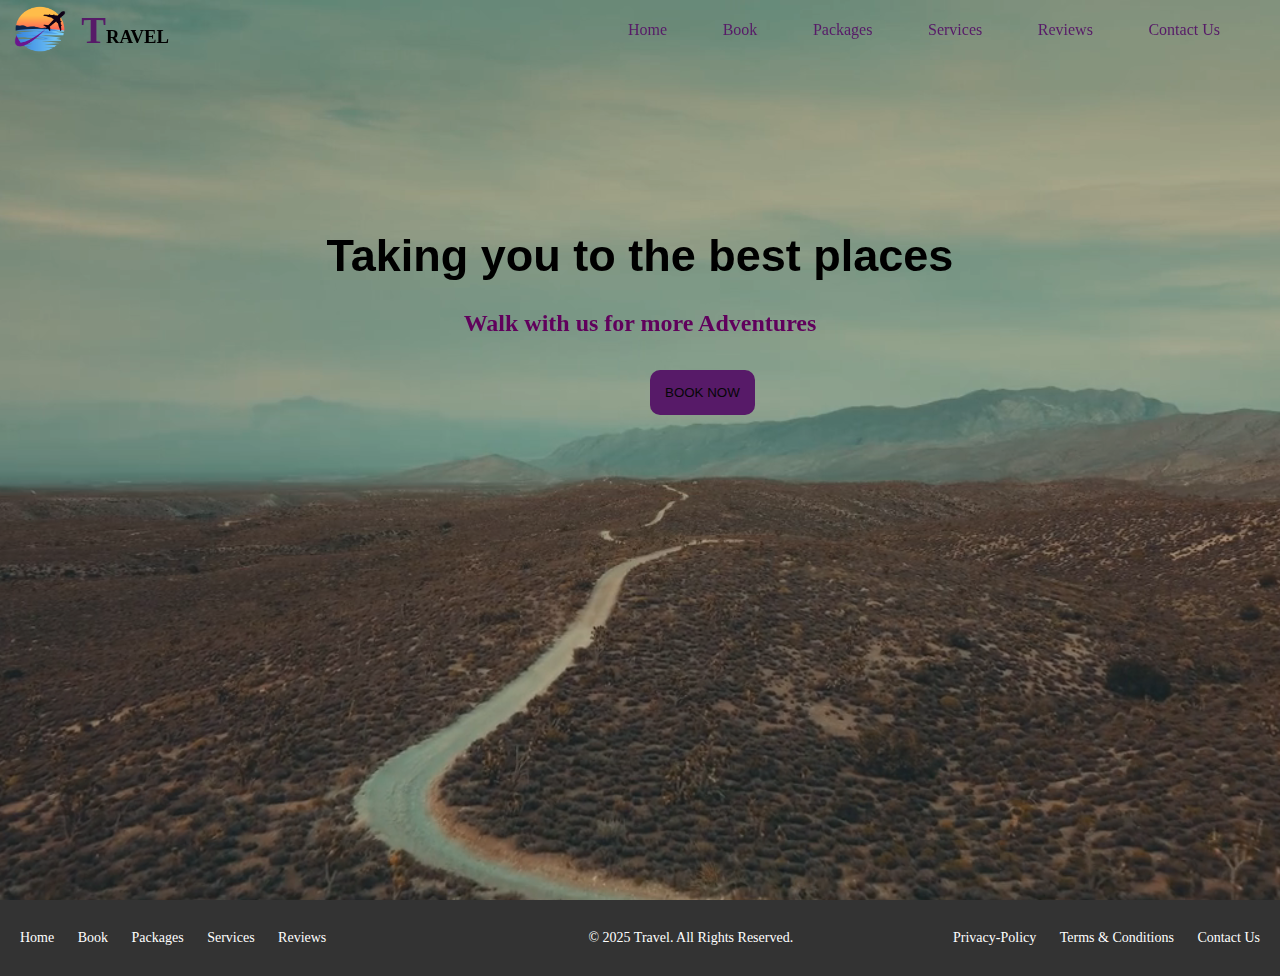
<file: index.html>
<html lang="en">
<head>
    <meta charset="UTF-8">
    <meta name="viewport" content="width=device-width, initial-scale=1.0">
    <title>Explore More</title>
    <link rel="stylesheet" href="https://cdnjs.cloudflare.com/ajax/libs/font-awesome/6.6.0/css/all.min.css" integrity="sha512-Kc323vGBEqzTmouAECnVceyQqyqdsSiqLQISBL29aUW4U/M7pSPA/gEUZQqv1cwx4OnYxTxve5UMg5GT6L4JJg==" crossorigin="anonymous" referrerpolicy="no-referrer" />
   <link rel="stylesheet" href="../css/travel.css">
   <link rel="stylesheet" href="../css/footer.css">
</head>




<body>
  <nav class="navigation">
    <div class="logo">
     <img src="../assets/flight.png" alt="">
     <h3>TRAVEL</h3>
    </div>

    <div class="list">

     <ul>
       <a href="./index.html"> <li> <i class="fa-solid fa-house"> </i> Home</li></a>
       <a href="/html/book.html"> <li> <i class="fa-solid fa-ticket"></i>Book</li></a>
       <a href="/html/pack.html"> <li> <i class="fa-solid fa-book-open-reader"></i> Packages</li></a>
       <a href="/html/services.html"> <li> <i class="fa-solid fa-handshake-angle"></i> Services</li></a>
       <a href="/html/rew.html"> <li> <i class="fa-solid fa-comments"></i> Reviews</li></a>
       <a href="/html/contact.html"> <li> <i class="fa-solid fa-phone"></i> Contact Us</li></a>
      
      </ul>

    </div>

    <div class="user">
    <a href="/html/signin.html"> <i class="fa-regular fa-user"></i></a>
    </div>
  </nav>

  <div class="vdo">
    <video loop autoplay muted src="../assets/moun.mp4">   </video>
    <h1>Taking you to the best places</h1>
    <h2>Walk with us for more Adventures</h2>
  </div>

  <div class="bknw">
    <a href="../html/book.html">
      <input type="button" value="BOOK NOW">
     </a>
  </div>


  <div class="footer">
    <div class="footer-content">
      <ul>
        <li><a href="./index.html">Home</a></li>
        <li><a href="/html/book.html">Book</a></li>
        <li><a href="/html/pack.html">Packages</a></li>
        <li><a href="/html/services.html">Services</a></li>
        <li><a href="/html/rew.html">Reviews</a></li>
     
      </ul>
      <div class="footer-left">
        <p>&copy; 2025 Travel. All Rights Reserved.</p>
      </div>
      <div class="footer-right">
        <ul>
          <li><a href="privacy-policy.html">Privacy-Policy</a></li>
          <li><a href="terms-condition.html">Terms & Conditions</a></li>
          <li><a href="contact.html">Contact Us</a></li>
        </ul>
      </div>
  
    </div>
  </div>
 

</body>
</html>
</file>
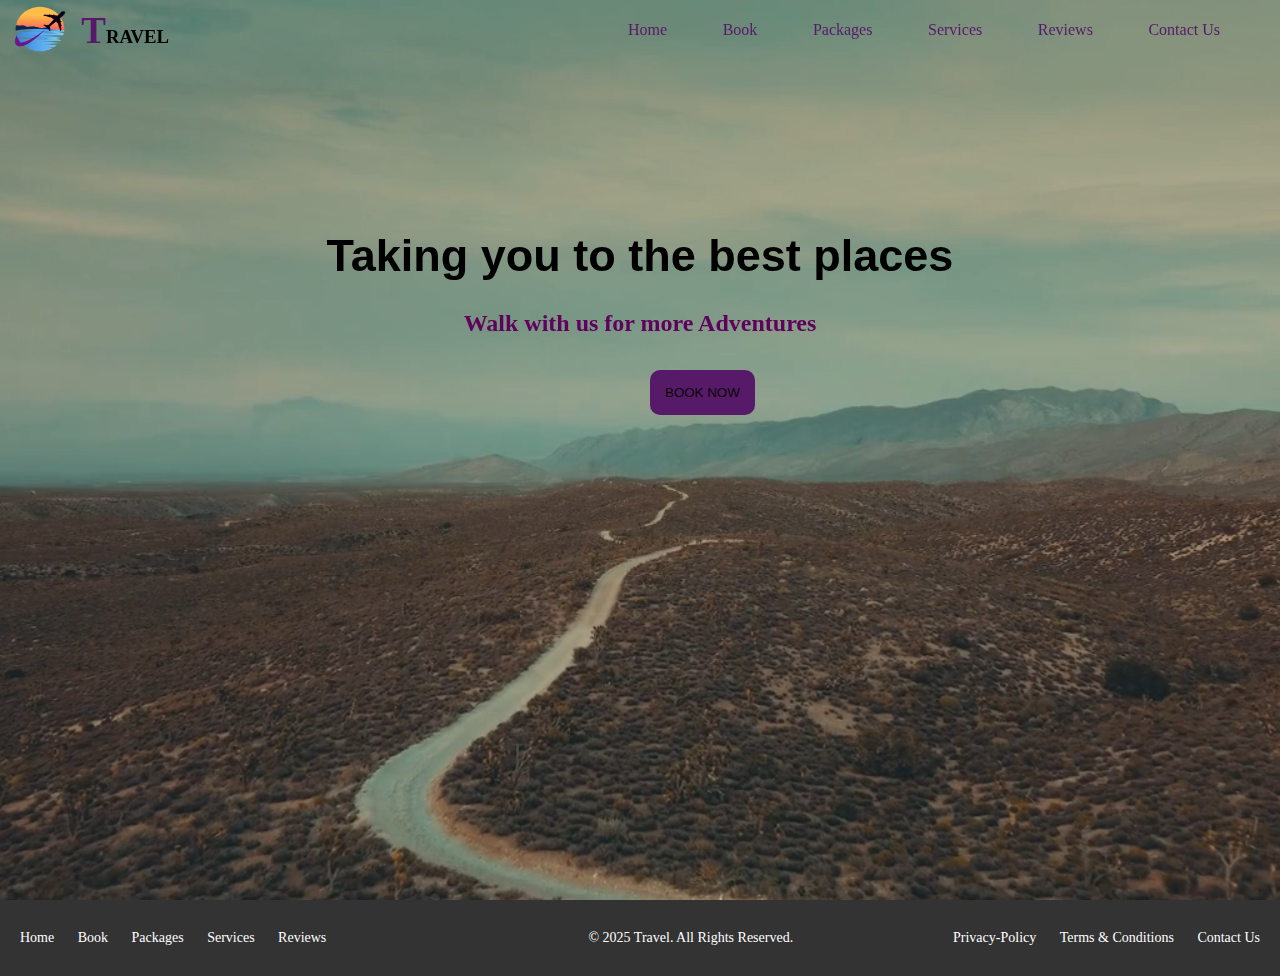
<file: Travel.html>
<html lang="en">
<head>
    <meta charset="UTF-8">
    <meta name="viewport" content="width=device-width, initial-scale=1.0">
    <title>Explore More</title>
    <link rel="stylesheet" href="https://cdnjs.cloudflare.com/ajax/libs/font-awesome/6.6.0/css/all.min.css" integrity="sha512-Kc323vGBEqzTmouAECnVceyQqyqdsSiqLQISBL29aUW4U/M7pSPA/gEUZQqv1cwx4OnYxTxve5UMg5GT6L4JJg==" crossorigin="anonymous" referrerpolicy="no-referrer" />
   <link rel="stylesheet" href="../css/travel.css">
   <link rel="stylesheet" href="../css/footer.css">
</head>




<body>
  <nav class="navigation">
    <div class="logo">
     <img src="../assets/flight.png" alt="">
     <h3>TRAVEL</h3>
    </div>

    <div class="list">

     <ul>
       <a href="./Travel.html"> <li> <i class="fa-solid fa-house"> </i> Home</li></a>
       <a href="/html/book.html"> <li> <i class="fa-solid fa-ticket"></i>Book</li></a>
       <a href="/html/pack.html"> <li> <i class="fa-solid fa-book-open-reader"></i> Packages</li></a>
       <a href="/html/services.html"> <li> <i class="fa-solid fa-handshake-angle"></i> Services</li></a>
       <a href="/html/rew.html"> <li> <i class="fa-solid fa-comments"></i> Reviews</li></a>
       <a href="/html/contact.html"> <li> <i class="fa-solid fa-phone"></i> Contact Us</li></a>
      
      </ul>

    </div>

    <div class="user">
    <a href="signin.html"> <i class="fa-regular fa-user"></i></a>
    </div>
  </nav>

  <div class="vdo">
    <video loop autoplay muted src="../assets/moun.mp4">   </video>
    <h1>Taking you to the best places</h1>
    <h2>Walk with us for more Adventures</h2>
  </div>

  <div class="bknw">
    <a href="../html/book.html">
      <input type="button" value="BOOK NOW">
     </a>
  </div>


  <div class="footer">
    <div class="footer-content">
      <ul>
        <li><a href="./Travel.html">Home</a></li>
        <li><a href="/html/book.html">Book</a></li>
        <li><a href="/html/pack.html">Packages</a></li>
        <li><a href="/html/services.html">Services</a></li>
        <li><a href="/html/rew.html">Reviews</a></li>
     
      </ul>
      <div class="footer-left">
        <p>&copy; 2025 Travel. All Rights Reserved.</p>
      </div>
      <div class="footer-right">
        <ul>
          <li><a href="privacy-policy.html">Privacy-Policy</a></li>
          <li><a href="terms-condition.html">Terms & Conditions</a></li>
          <li><a href="contact.html">Contact Us</a></li>
        </ul>
      </div>
  
    </div>
  </div>
 

</body>
</html>
</file>
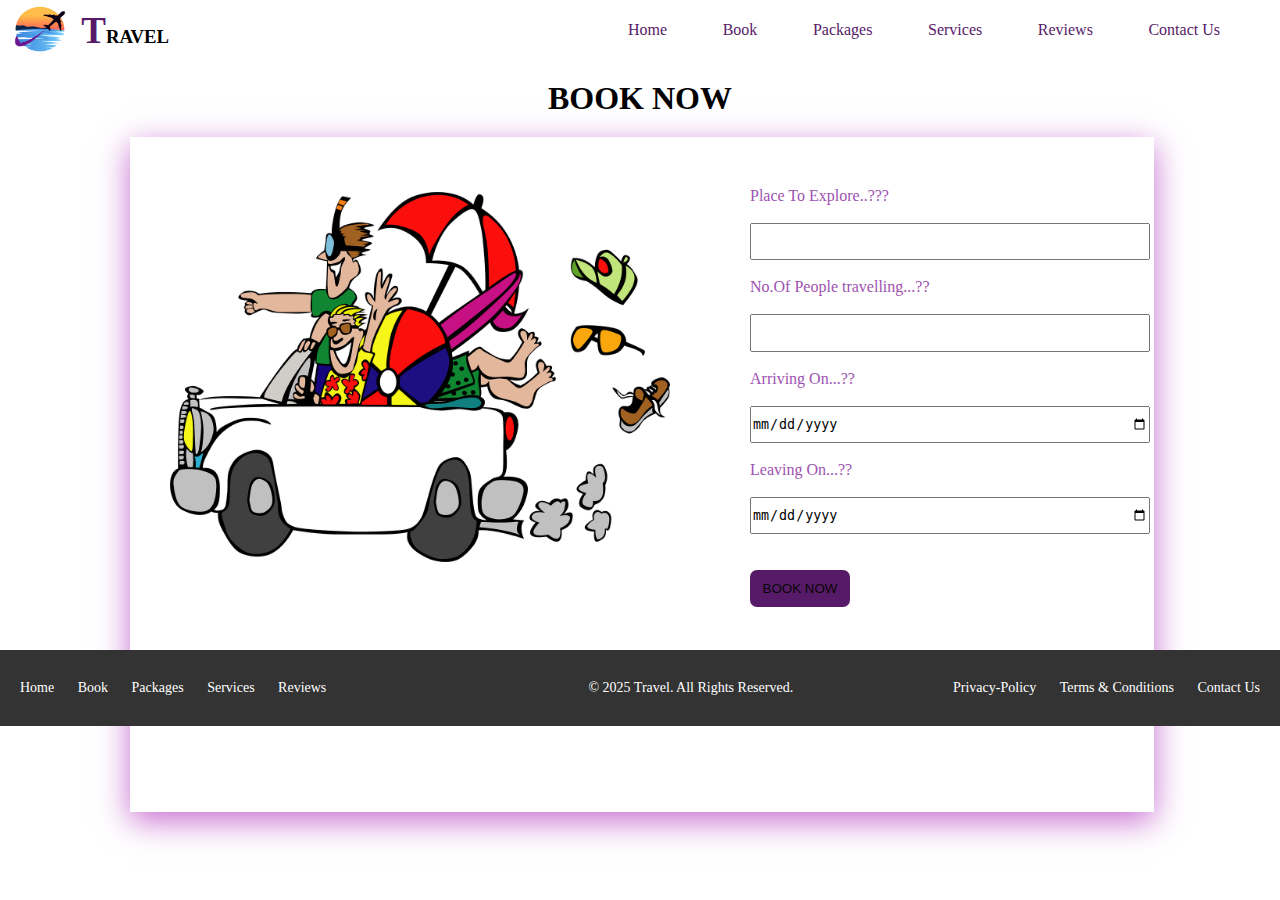
<file: html/book.html>
<html lang="en">
<head>
    <meta charset="UTF-8">
    <meta name="viewport" content="width=device-width, initial-scale=1.0">
    <title>Book</title>
    <link rel="stylesheet" href="https://cdnjs.cloudflare.com/ajax/libs/font-awesome/6.6.0/css/all.min.css" integrity="sha512-Kc323vGBEqzTmouAECnVceyQqyqdsSiqLQISBL29aUW4U/M7pSPA/gEUZQqv1cwx4OnYxTxve5UMg5GT6L4JJg==" crossorigin="anonymous" referrerpolicy="no-referrer" />
    <link rel="stylesheet" href="../css/travel.css">
   <style>
    .footer{
    background-color: #333;
    color: white;
    padding: 30px 0px;
    text-align: center;
    font-size: 14px;
    position: absolute;
    top: 650px;
    width: 100%;
}
.footer-content{
    display: flex;
    justify-content: space-between;
    align-items: center;
    flex-wrap: wrap;
    padding: 0 20px;
    
}
.footer-content ul{
    list-style: none;
    margin: 0;
    padding: 0;

}
.footer-content li{
    display: inline;
    margin-left: 20px;
}
.footer-content a{
    color: white;
    text-decoration: none;
}
.footer-content a:hover{
    color: white;
    text-decoration: underline;
}

.footer-content li:first-child{
    margin-left: 0;
}
.footer-left{
    flex: 1;
    text-align: right;
}
.footer-right{
    flex: 1;
    text-align: right;
}
.footer-right ul{
    list-style: none;
    margin: 0;
    padding: 0;
}
.footer-right li{
    display: inline;
    margin-left: 20px;
}
.footer-right li:first-child{
    margin-left: 0;
}
.footer-right a{
    color: white;
    text-decoration: none;
    font-size: 14px;
}
.footer-right a:hover{
    text-decoration: underline;
}
@media screen and(max-width: 768px){
    .footer-content{
        flex-direction: column;
        text-align: center;
    }
    .footer-left,.footer-right{
        flex: none;
        margin-bottom: 10px;
    }
    .footer-right ul{
        padding-left: 0;
    }
    .footer-right li{
        display: block;
        margin: 5px 0;
    }

}
    

   </style>
    
</head>
<body>
  <nav style="background-color: white;" class="navigation">
    <div class="logo">
     <img src="../assets/flight.png" alt="">
     <h3>TRAVEL</h3>
    </div>

    <div class="list">
     <ul>
       <a href="/index.html"> <li> <i class="fa-solid fa-house"> </i> Home</li></a>
       <a href="/html/book.html"> <li> <i class="fa-solid fa-ticket"></i>Book</li></a>
       <a href="/html/pack.html"> <li> <i class="fa-solid fa-book-open-reader"></i> Packages</li></a>
       <a href="/html/services.html"> <li> <i class="fa-solid fa-handshake-angle"></i> Services</li></a>
       <a href="/html/rew.html"> <li> <i class="fa-solid fa-comments"></i> Reviews</li></a>
       <a href="/html/contact.html"> <li> <i class="fa-solid fa-phone"></i> Contact Us</li></a>
      </ul>
    </div>

    <div class="user">
    <a href="signin.html"> <i class="fa-regular fa-user"></i></a>
    </div>
  </nav>
  <div class="book">
    <div class="title">
      <center><h1>BOOK NOW</h1></center>
    </div>
    <div class="now">
      <div class="pic">
        <img src="../assets/funny.png" alt="">
      </div>
      <div class="info">
       <label for="">Place To Explore..???</label><br>
        <input type="text"><br>
       
       <label for="">No.Of People travelling...??</label><br>
        <input type="number"><br>
       
       <label for="">Arriving On...??</label><br>
        <input type="date"><br>
       
       <label for="">Leaving On...??</label><br>
        <input type="date"><br><br>
       
       <input style="background-color:rgb(87, 26, 104);
    color: rgb(6, 6, 6); border-radius: 7px; border:none;width: 100px; "  type="button" value="BOOK NOW">
      </div>
    </div>
   
  </div>

  <div class="footer">
    <div class="footer-content">
      <ul>
        <li><a href="/index.html">Home</a></li>
        <li><a href="/html/book.html">Book</a></li>
        <li><a href="/html/pack.html">Packages</a></li>
        <li><a href="/html/services.html">Services</a></li>
        <li><a href="/html/rew.html">Reviews</a></li>
     
      </ul>
      <div class="footer-left">
        <p>&copy; 2025 Travel. All Rights Reserved.</p>
      </div>
      <div class="footer-right">
        <ul>
          <li><a href="privacy-policy.html">Privacy-Policy</a></li>
          <li><a href="terms-condition.html">Terms & Conditions</a></li>
          <li><a href="contact.html">Contact Us</a></li>
        </ul>
      </div>
  
    </div>
  </div>
 
</body>
</html>
</file>
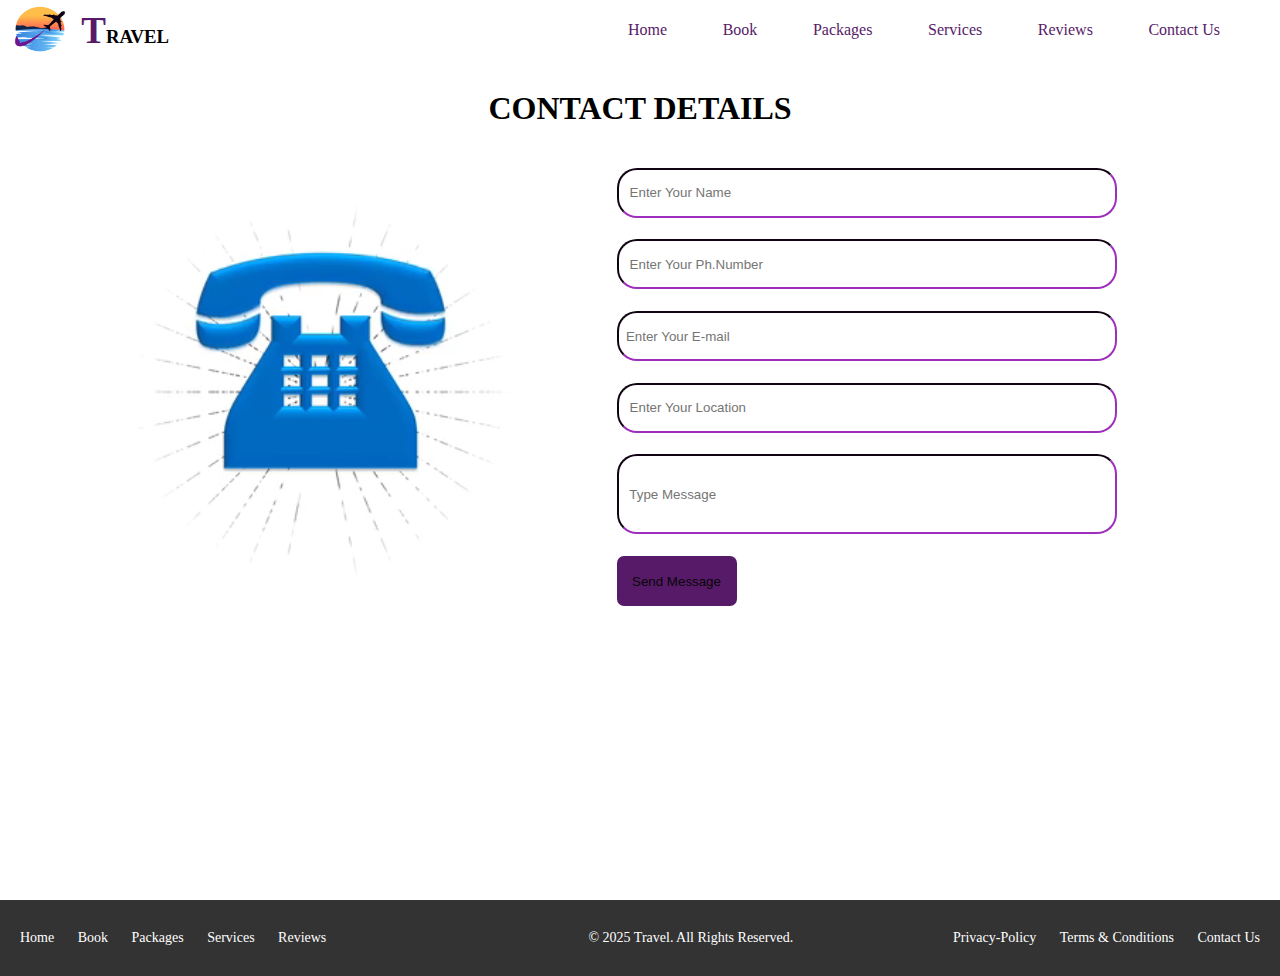
<file: html/contact.html>
<html lang="en">
<head>
    <meta charset="UTF-8">
    <meta name="viewport" content="width=device-width, initial-scale=1.0">
    <title>Contact</title>
    <link rel="stylesheet" href="../css/travel.css">
    <link rel="stylesheet" href="https://cdnjs.cloudflare.com/ajax/libs/font-awesome/6.6.0/css/all.min.css" integrity="sha512-Kc323vGBEqzTmouAECnVceyQqyqdsSiqLQISBL29aUW4U/M7pSPA/gEUZQqv1cwx4OnYxTxve5UMg5GT6L4JJg==" crossorigin="anonymous" referrerpolicy="no-referrer" />
    <link rel="stylesheet" href="../css/footer.css">

  </head>
<body>
    <nav style="background-color: white;" class="navigation">
        <div class="logo">
          <img src="../assets/flight.png" alt="">
         <h3>TRAVEL</h3>
        </div>
    
        <div class="list">
    
         <ul>
           <a href="/index.html"> <li> <i class="fa-solid fa-house"> </i> Home</li></a>
           <a href="/html/book.html"> <li> <i class="fa-solid fa-ticket"></i>Book</li></a>
           <a href="/html/pack.html"> <li> <i class="fa-solid fa-book-open-reader"></i> Packages</li></a>
           <a href="/html/services.html"> <li> <i class="fa-solid fa-handshake-angle"></i> Services</li></a>
           <a href="/html/rew.html"> <li> <i class="fa-solid fa-comments"></i> Reviews</li></a>
           <a href="/html/contact.html"> <li> <i class="fa-solid fa-phone"></i> Contact Us</li></a>
          </ul>
    
        </div>
    
        <div class="user">
        <a href="signin.html"> <i class="fa-regular fa-user"></i></a>
        </div>
    </nav>

    <div class="cont">
        <center><h1>CONTACT DETAILS</h1></center>
       <div class="us">
        <div class="globe">
          <video loop autoplay muted src="../assets/cont.mp4"></video>
        </div>
        <div class="details">
           <input type="text" name="" id="" placeholder="   Enter Your Name">
           <input type="number" name="" id="" placeholder="   Enter Your Ph.Number">
           <input type="email" name="" id="" placeholder="  Enter Your E-mail">
           <input type="text" name="" id="" placeholder="   Enter Your Location">
           <input style="height: 80px;" type="" name="" id="" placeholder="   Type Message">
           <input style="background-color:rgb(87, 26, 104);
    color: rgb(6, 6, 6); border-radius: 7px; border:none;width: 120px; "  type="button" value="Send Message">
        </div>
       </div>
    </div>


    <div class="footer">
      <div class="footer-content">
        <ul>
          <li><a href="/index.html">Home</a></li>
          <li><a href="/html/book.html">Book</a></li>
          <li><a href="/html/pack.html">Packages</a></li>
          <li><a href="/html/services.html">Services</a></li>
          <li><a href="/html/rew.html">Reviews</a></li>
       
        </ul>
        <div class="footer-left">
          <p>&copy; 2025 Travel. All Rights Reserved.</p>
        </div>
        <div class="footer-right">
          <ul>
            <li><a href="privacy-policy.html">Privacy-Policy</a></li>
            <li><a href="terms-condition.html">Terms & Conditions</a></li>
            <li><a href="contact.html">Contact Us</a></li>
          </ul>
        </div>
    
      </div>
    </div>
   
</body>
</html>
</file>
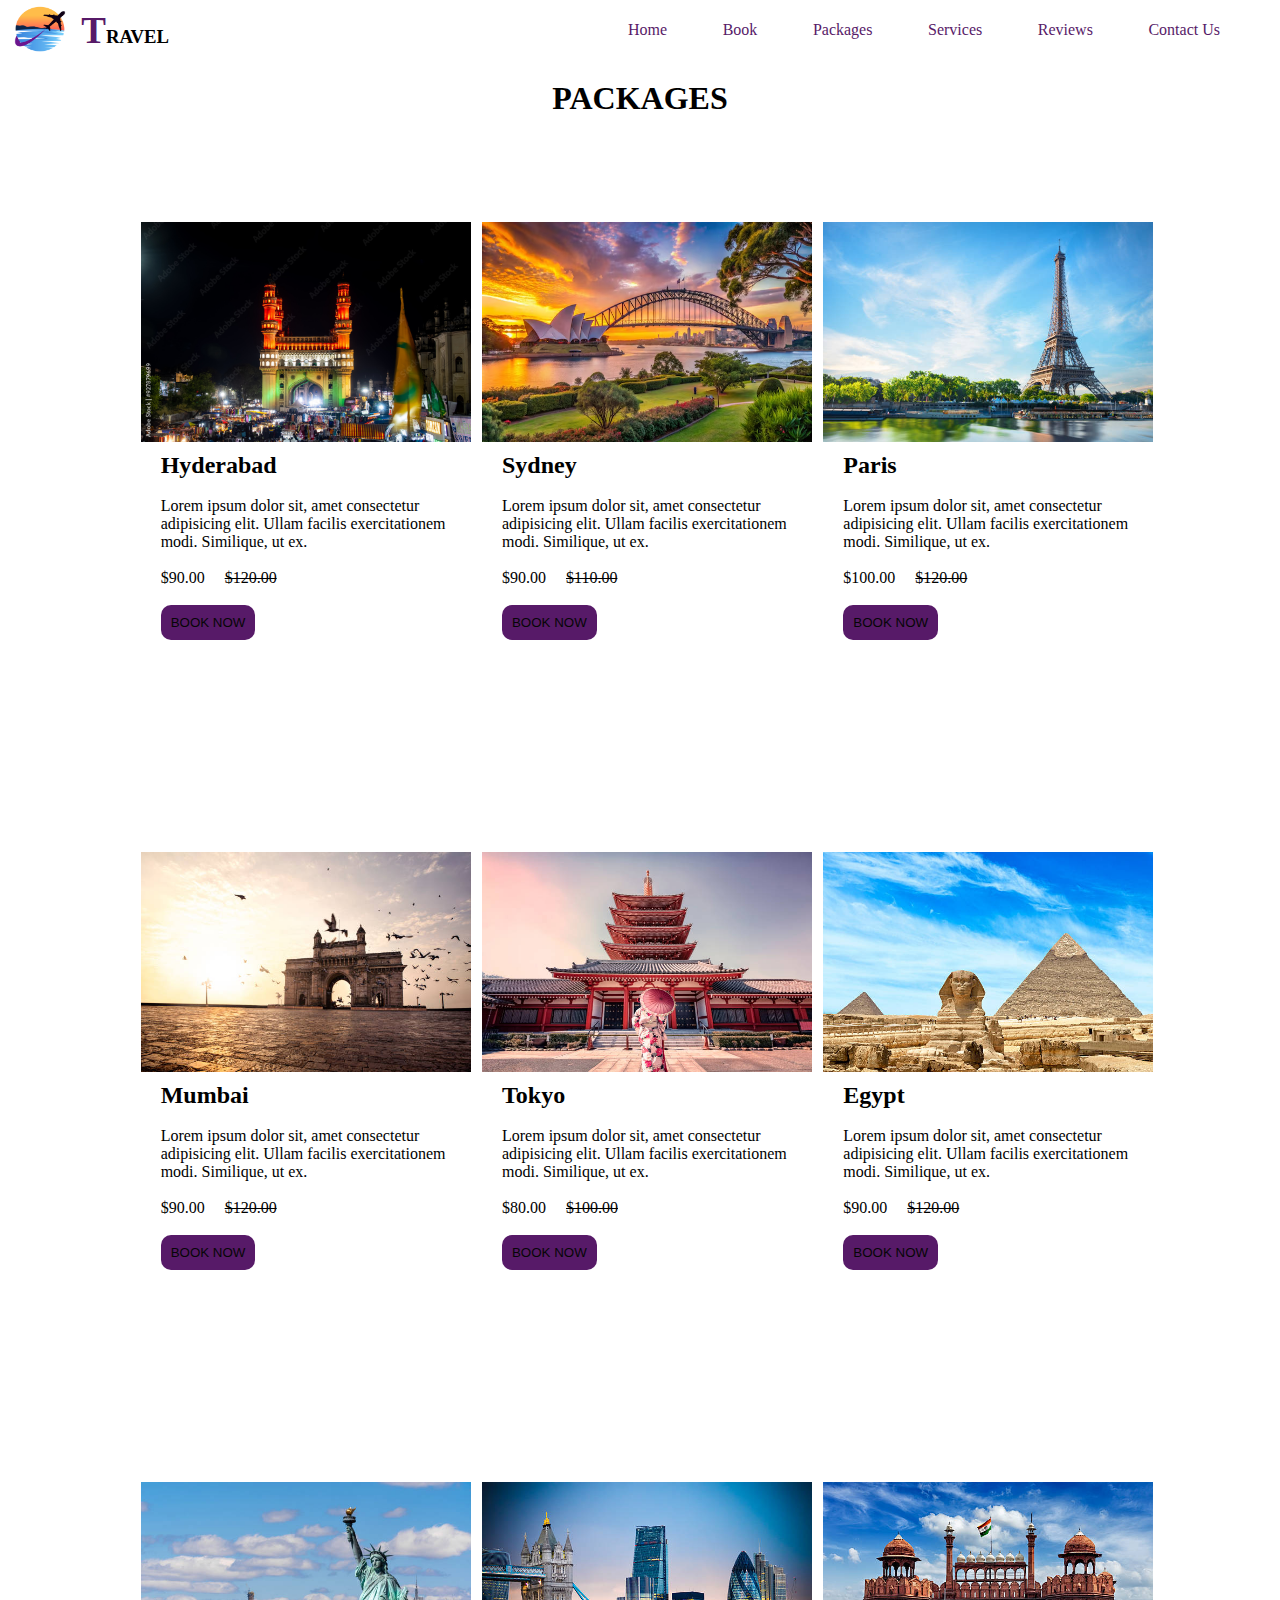
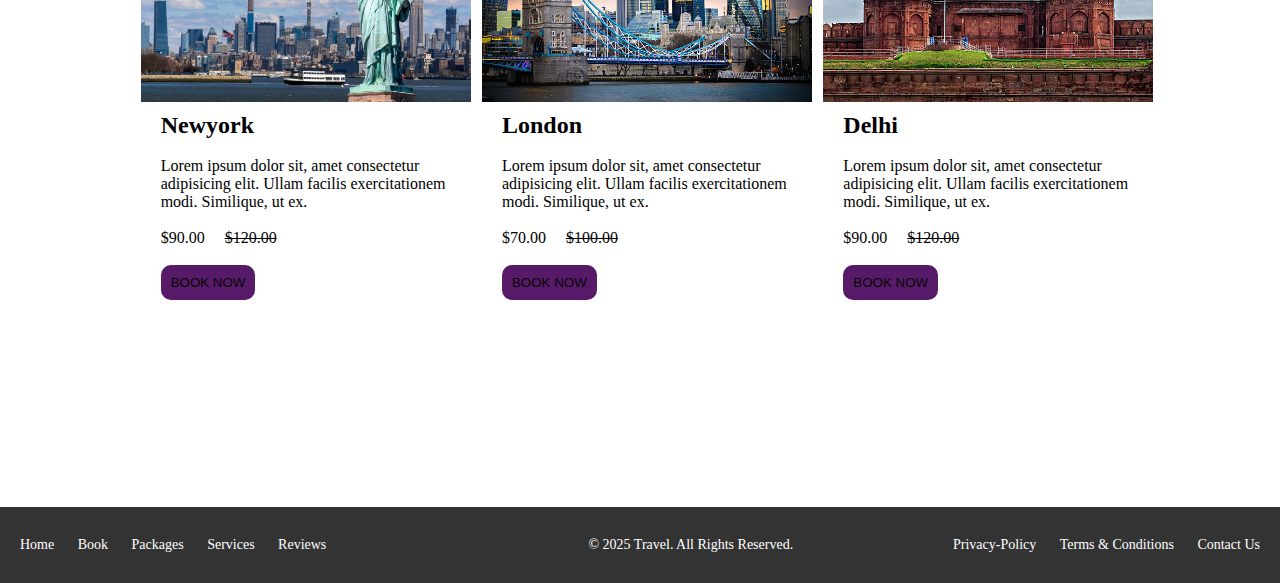
<file: html/pack.html>
<html lang="en">
<head>
    <meta charset="UTF-8">
    <meta name="viewport" content="width=device-width, initial-scale=1.0">
    <title>Packages</title>
    <link rel="stylesheet" href="https://cdnjs.cloudflare.com/ajax/libs/font-awesome/6.6.0/css/all.min.css" integrity="sha512-Kc323vGBEqzTmouAECnVceyQqyqdsSiqLQISBL29aUW4U/M7pSPA/gEUZQqv1cwx4OnYxTxve5UMg5GT6L4JJg==" crossorigin="anonymous" referrerpolicy="no-referrer" />
   <link rel="stylesheet" href="../css/travel.css">
   <link rel="stylesheet" href="../css/footer.css">
</head>
<body>
  <nav style="background-color: white;" class="navigation">
    <div class="logo">
        <img src="../assets/flight.png" alt="">
     <h3>TRAVEL</h3>
    </div>

    <div class="list">

     <ul>
       <a href="/Travel.html"> <li> <i class="fa-solid fa-house"> </i> Home</li></a>
       <a href="/html/book.html"> <li> <i class="fa-solid fa-ticket"></i>Book</li></a>
       <a href="/html/pack.html"> <li> <i class="fa-solid fa-book-open-reader"></i> Packages</li></a>
       <a href="/html/services.html"> <li> <i class="fa-solid fa-handshake-angle"></i> Services</li></a>
       <a href="/html/rew.html"> <li> <i class="fa-solid fa-comments"></i> Reviews</li></a>
       <a href="/html/contact.html"> <li> <i class="fa-solid fa-phone"></i> Contact Us</li></a>
     </ul>

    </div>

    <div class="user">
    <a href="signin.html"> <i class="fa-regular fa-user"></i></a>
    </div>
  </nav>

  <div class="packt">
   <center>
    <h1>PACKAGES</h1>
   </center>
  </div>
 
  <div class="packsec">
    <div class="pack">
        <div class="img">
         <img src="../assets/char.jpg" alt="">
        </div>
        <div class="text">
            <div class="t1">
                <i style="font-size: 28px;" class="fa-solid fa-location-dot"></i>
                 <h2>Hyderabad</h2> 
            </div><br>
            <p>Lorem ipsum dolor sit, amet consectetur adipisicing elit. Ullam facilis exercitationem modi. Similique, ut ex.</p>
            <i class="fa-solid fa-star"></i>
            <i class="fa-solid fa-star"></i>
            <i class="fa-solid fa-star"></i>
            <i class="fa-solid fa-star"></i>
            <i class="fa-solid fa-star"></i><br>
            $90.00 &nbsp; &nbsp; <strike>$120.00</strike><br><br>
            <input type="button" value="BOOK NOW">

        </div>
    </div>

    <div class="pack">
        <div class="img">
         <img src="../assets/sydney.png" alt="">
        </div>
        <div class="text">
            <div class="t1">
                <i style="font-size: 28px;" class="fa-solid fa-location-dot"></i>
                 <h2>Sydney</h2> 
            </div><br>
            <p>Lorem ipsum dolor sit, amet consectetur adipisicing elit. Ullam facilis exercitationem modi. Similique, ut ex.</p>
            <i class="fa-solid fa-star"></i>
            <i class="fa-solid fa-star"></i>
            <i class="fa-solid fa-star"></i>
            <i class="fa-solid fa-star"></i>
            <i class="fa-regular fa-star"></i><br>
            $90.00 &nbsp; &nbsp; <strike>$110.00</strike><br><br>
            <input type="button" value="BOOK NOW">

        </div>
    </div>

    <div class="pack">
        <div class="img">
         <img src="../assets/par.jpg" alt="">
        </div>
        <div class="text">
            <div class="t1">
                <i style="font-size: 28px;" class="fa-solid fa-location-dot"></i>
                 <h2>Paris</h2> 
            </div><br>
            <p>Lorem ipsum dolor sit, amet consectetur adipisicing elit. Ullam facilis exercitationem modi. Similique, ut ex.</p>
            <i class="fa-solid fa-star"></i>
            <i class="fa-solid fa-star"></i>
            <i class="fa-solid fa-star"></i>
            <i class="fa-solid fa-star"></i>
            <i class="fa-regular fa-star"></i><br>
            $100.00 &nbsp; &nbsp; <strike>$120.00</strike><br><br>
            <input type="button" value="BOOK NOW">

        </div>
    </div>

    <div class="pack">
        <div class="img">
         <img src="../assets/mumbai.jpg" alt="">
        </div>
        <div class="text">
            <div class="t1">
                <i style="font-size: 28px;" class="fa-solid fa-location-dot"></i>
                 <h2>Mumbai</h2> 
            </div><br>
            <p>Lorem ipsum dolor sit, amet consectetur adipisicing elit. Ullam facilis exercitationem modi. Similique, ut ex.</p>
            <i class="fa-solid fa-star"></i>
            <i class="fa-solid fa-star"></i>
            <i class="fa-solid fa-star"></i>
            <i class="fa-solid fa-star"></i>
            <i class="fa-regular fa-star"></i><br>
            $90.00 &nbsp; &nbsp; <strike>$120.00</strike><br><br>
            <input type="button" value="BOOK NOW">

        </div>
    </div>

    <div class="pack">
        <div class="img">
         <img src="../assets/tokyo.jpg" alt="">
        </div>
        <div class="text">
            <div class="t1">
                <i style="font-size: 28px;" class="fa-solid fa-location-dot"></i>
                 <h2>Tokyo</h2> 
            </div><br>
            <p>Lorem ipsum dolor sit, amet consectetur adipisicing elit. Ullam facilis exercitationem modi. Similique, ut ex.</p>
            <i class="fa-solid fa-star"></i>
            <i class="fa-solid fa-star"></i>
            <i class="fa-solid fa-star"></i>
            <i class="fa-solid fa-star"></i>
            <i class="fa-regular fa-star"></i><br>
            $80.00 &nbsp; &nbsp; <strike>$100.00</strike><br><br>
            <input type="button" value="BOOK NOW">

        </div>
    </div>

    <div class="pack">
        <div class="img">
         <img src="../assets/egypt.png" alt="">
        </div>
        <div class="text">
            <div class="t1">
                <i style="font-size: 28px;" class="fa-solid fa-location-dot"></i>
                 <h2>Egypt</h2> 
            </div><br>
            <p>Lorem ipsum dolor sit, amet consectetur adipisicing elit. Ullam facilis exercitationem modi. Similique, ut ex.</p>
            <i class="fa-solid fa-star"></i>
            <i class="fa-solid fa-star"></i>
            <i class="fa-solid fa-star"></i>
            <i class="fa-regular fa-star"></i>
            <i class="fa-regular fa-star"></i><br>
            $90.00 &nbsp; &nbsp; <strike>$120.00</strike><br><br>
            <input type="button" value="BOOK NOW">

        </div>
    </div>

    <div class="pack">
        <div class="img">
         <img src="../assets/new.jpg" alt="">
        </div>
        <div class="text">
            <div class="t1">
                <i style="font-size: 28px;" class="fa-solid fa-location-dot"></i>
                 <h2>Newyork</h2> 
            </div><br>
            <p>Lorem ipsum dolor sit, amet consectetur adipisicing elit. Ullam facilis exercitationem modi. Similique, ut ex.</p>
            <i class="fa-solid fa-star"></i>
            <i class="fa-solid fa-star"></i>
            <i class="fa-solid fa-star"></i>
            <i class="fa-solid fa-star"></i>
            <i class="fa-regular fa-star"></i><br>
            $90.00 &nbsp; &nbsp; <strike>$120.00</strike><br><br>
            <input type="button" value="BOOK NOW">

        </div>
    </div>

    <div class="pack">
        <div class="img">
         <img src="../assets/london.jpg" alt="">
        </div>
        <div class="text">
            <div class="t1">
                <i style="font-size: 28px;" class="fa-solid fa-location-dot"></i>
                 <h2>London</h2> 
            </div><br>
            <p>Lorem ipsum dolor sit, amet consectetur adipisicing elit. Ullam facilis exercitationem modi. Similique, ut ex.</p>
            <i class="fa-solid fa-star"></i>
            <i class="fa-solid fa-star"></i>
            <i class="fa-solid fa-star"></i>
            <i class="fa-regular fa-star"></i>
            <i class="fa-regular fa-star"></i><br>
            $70.00 &nbsp; &nbsp; <strike>$100.00</strike><br><br>
            <input type="button" value="BOOK NOW">

        </div>
    </div>

    <div class="pack">
        <div class="img">
         <img src="../assets/delhi.jpg" alt="">
        </div>
        <div class="text">
            <div class="t1">
                <i style="font-size: 28px;" class="fa-solid fa-location-dot"></i>
                 <h2>Delhi</h2> 
            </div><br>
            <p>Lorem ipsum dolor sit, amet consectetur adipisicing elit. Ullam facilis exercitationem modi. Similique, ut ex.</p>
            <i class="fa-solid fa-star"></i>
            <i class="fa-solid fa-star"></i>
            <i class="fa-solid fa-star"></i>
            <i class="fa-solid fa-star"></i>
            <i class="fa-regular fa-star"></i><br>
            $90.00 &nbsp; &nbsp; <strike>$120.00</strike><br><br>
            <input type="button" value="BOOK NOW">

        </div>
    </div>


  </div>


  <div class="footer">
    <div class="footer-content">
      <ul>
        <li><a href="/index.html">Home</a></li>
        <li><a href="/html/book.html">Book</a></li>
        <li><a href="/html/pack.html">Packages</a></li>
        <li><a href="/html/services.html">Services</a></li>
        <li><a href="/html/rew.html">Reviews</a></li>
     
      </ul>
      <div class="footer-left">
        <p>&copy; 2025 Travel. All Rights Reserved.</p>
      </div>
      <div class="footer-right">
        <ul>
          <li><a href="privacy-policy.html">Privacy-Policy</a></li>
          <li><a href="terms-condition.html">Terms & Conditions</a></li>
          <li><a href="contact.html">Contact Us</a></li>
        </ul>
      </div>
  
    </div>
  </div>
 
</body>
</html>
</file>
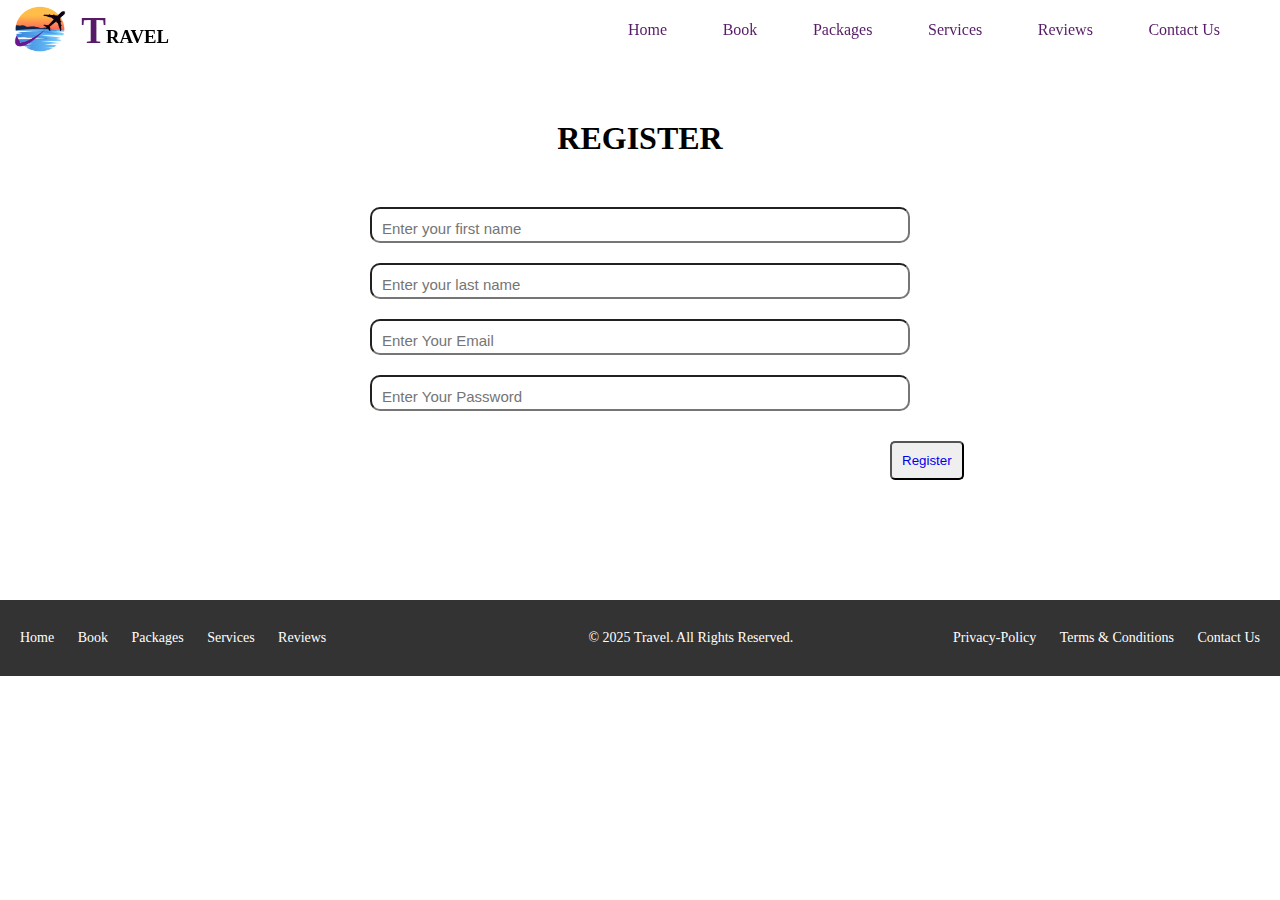
<file: html/Register.html>
<!DOCTYPE html>
<html lang="en">
<head>
    <meta charset="UTF-8">
    <meta name="viewport" content="width=device-width, initial-scale=1.0">
    <title>Document</title>

    <link rel="stylesheet" href="../css/travel.css">
    <style>
       .pic{
        
        position: absolute;
        top: 80px;
        left: 280px;
      
       }
       .inputs{
        display: flex;
        flex-direction: column;
        gap: 20px;
        margin-top: 50px;
        margin-left: 50px;
        margin-right: 50px;
        
       }
       input{
        font-size: 28px;
        border-radius: 10px;
        
       }
       input::placeholder{
        font-size: 15px;
        padding:10px;
        padding-top:10px;
       }
       .signup{
        width: 50vw;
        height: 70vh;
        background: url(https://img.freepik.com/free-vector/vacation-holidays-background-with-realistic-globe-suitcase-photo-camera_1284-10476.jpg?ga=GA1.1.799606430.1740459353&semt=ais_hybrid);

       }
       button{
        padding: 10px;
        border-radius: 5px;
        margin-top: 30px;
        margin-left: 570px;
       }
       button a{
        text-decoration: none;
       }

       .footer{
    background-color: #333;
    color: white;
    padding: 30px 0px;
    text-align: center;
    font-size: 14px;
    position: absolute;
    top: 600px;
    width: 100%;
}
.footer-content{
    display: flex;
    justify-content: space-between;
    align-items: center;
    flex-wrap: wrap;
    padding: 0 20px;
    
}
.footer-content ul{
    list-style: none;
    margin: 0;
    padding: 0;

}
.footer-content li{
    display: inline;
    margin-left: 20px;
}
.footer-content a{
    color: white;
    text-decoration: none;
}
.footer-content a:hover{
    color: white;
    text-decoration: underline;
}

.footer-content li:first-child{
    margin-left: 0;
}
.footer-left{
    flex: 1;
    text-align: right;
}
.footer-right{
    flex: 1;
    text-align: right;
}
.footer-right ul{
    list-style: none;
    margin: 0;
    padding: 0;
}
.footer-right li{
    display: inline;
    margin-left: 20px;
}
.footer-right li:first-child{
    margin-left: 0;
}
.footer-right a{
    color: white;
    text-decoration: none;
    font-size: 14px;
}
.footer-right a:hover{
    text-decoration: underline;
}
@media screen and(max-width: 768px){
    .footer-content{
        flex-direction: column;
        text-align: center;
    }
    .footer-left,.footer-right{
        flex: none;
        margin-bottom: 10px;
    }
    .footer-right ul{
        padding-left: 0;
    }
    .footer-right li{
        display: block;
        margin: 5px 0;
    }

}
    

     
    </style>
    
</head>

<body>
    <nav class="navigation">
        <div class="logo">
            <img src="../assets/flight.png" alt="">
         <h3>TRAVEL</h3>
        </div>
    
        <div class="list">
    
         <ul>
           <a href="/index.html"> <li> <i class="fa-solid fa-house"> </i> Home</li></a>
           <a href="/html/book.html"> <li> <i class="fa-solid fa-ticket"></i>Book</li></a>
           <a href="/html/pack.html"> <li> <i class="fa-solid fa-book-open-reader"></i> Packages</li></a>
           <a href="/html/services.html"> <li> <i class="fa-solid fa-handshake-angle"></i> Services</li></a>
           <a href="/html/rew.html"> <li> <i class="fa-solid fa-comments"></i> Reviews</li></a>
           <a href="/html/contact.html"> <li> <i class="fa-solid fa-phone"></i> Contact Us</li></a>
          </ul>
    
        </div>
    
        <div class="user">
        <a href="signin.html"> <i class="fa-regular fa-user"></i></a>
        </div>
      </nav>


      <div class="pic">
        
        <div class="signup">
            <div class="regs">
               <h1> <center>REGISTER</center></h1>
            </div>
            <div class="inputs">
                <input type="text" placeholder="Enter your first name">
                <input type="text" placeholder="Enter your last name">
                <input type="email" placeholder="Enter Your Email">
                <input type="password" placeholder="Enter Your Password">
                
            </div>
           
           <button><a href="/index.html">Register</a></button>
         </div>
     </div>

     <div class="footer">
        <div class="footer-content">
          <ul>
            <li><a href="/index.html">Home</a></li>
            <li><a href="/html/book.html">Book</a></li>
            <li><a href="/html/pack.html">Packages</a></li>
            <li><a href="/html/services.html">Services</a></li>
            <li><a href="/html/rew.html">Reviews</a></li>
         
          </ul>
          <div class="footer-left">
            <p>&copy; 2025 Travel. All Rights Reserved.</p>
          </div>
          <div class="footer-right">
            <ul>
              <li><a href="privacy-policy.html">Privacy-Policy</a></li>
              <li><a href="terms-condition.html">Terms & Conditions</a></li>
              <li><a href="contact.html">Contact Us</a></li>
            </ul>
          </div>
      
        </div>
      </div>
</body>
</html>
</file>
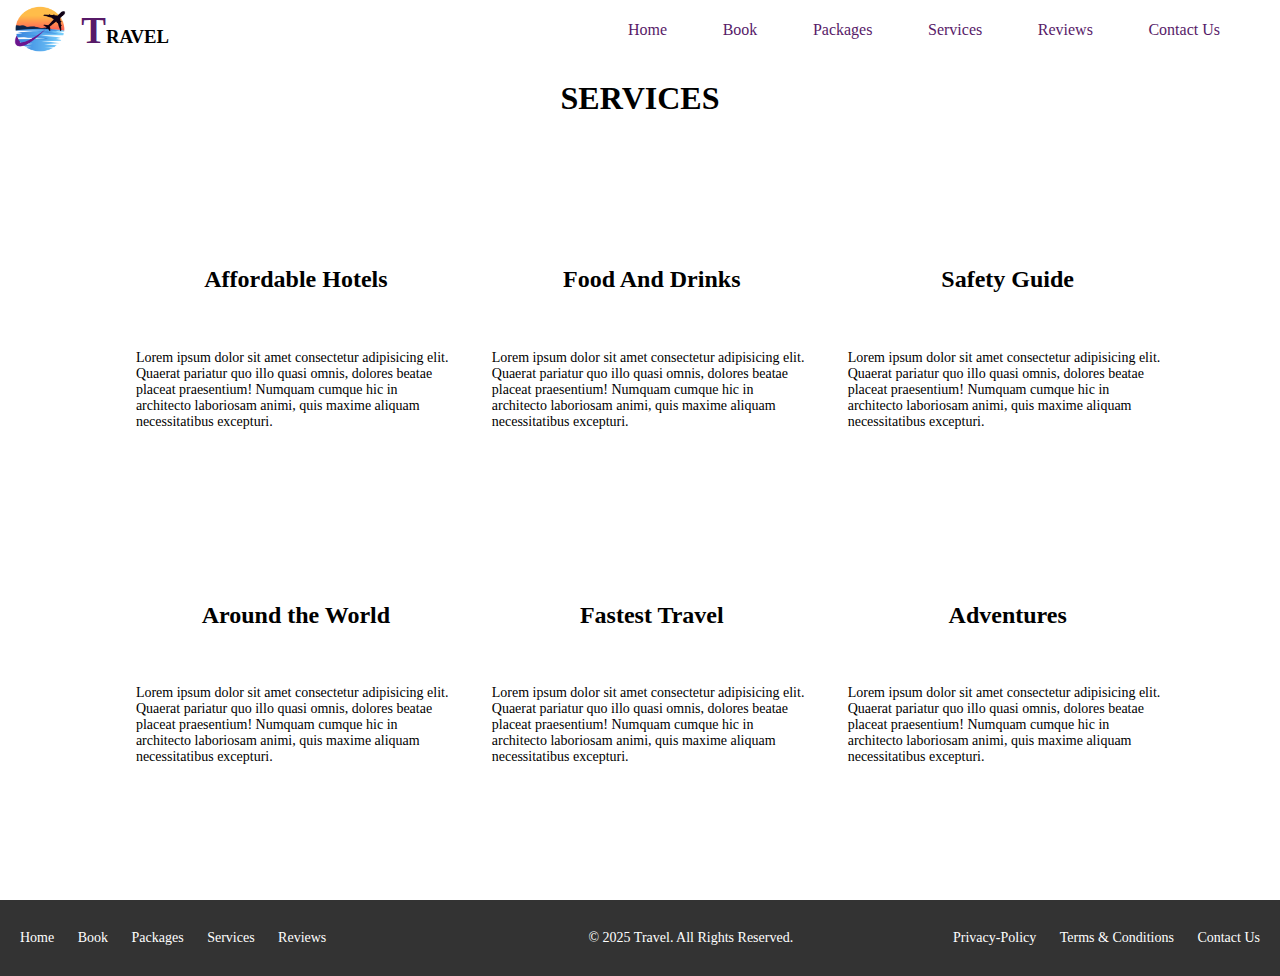
<file: html/services.html>
<html lang="en">
<head>
    <meta charset="UTF-8">
    <meta name="viewport" content="width=device-width, initial-scale=1.0">
    <title>Services</title>
    <link rel="stylesheet" href="../css/travel.css">
    <link rel="stylesheet" href="https://cdnjs.cloudflare.com/ajax/libs/font-awesome/6.6.0/css/all.min.css" integrity="sha512-Kc323vGBEqzTmouAECnVceyQqyqdsSiqLQISBL29aUW4U/M7pSPA/gEUZQqv1cwx4OnYxTxve5UMg5GT6L4JJg==" crossorigin="anonymous" referrerpolicy="no-referrer" />
    <link rel="stylesheet" href="../css/footer.css">
</head>
<body>
    <nav style="background-color: white;" class="navigation">
        <div class="logo">
          <img src="../assets/flight.png" alt="">
         <h3>TRAVEL</h3>
        </div>
    
        <div class="list">
    
         <ul>
           <a href="/index.html"> <li> <i class="fa-solid fa-house"> </i> Home</li></a>
           <a href="/html/book.html"> <li> <i class="fa-solid fa-ticket"></i>Book</li></a>
           <a href="/html/pack.html"> <li> <i class="fa-solid fa-book-open-reader"></i> Packages</li></a>
           <a href="/html/services.html"> <li> <i class="fa-solid fa-handshake-angle"></i> Services</li></a>
           <a href="/html/rew.html"> <li> <i class="fa-solid fa-comments"></i> Reviews</li></a>
           <a href="/html/contact.html"> <li> <i class="fa-solid fa-phone"></i> Contact Us</li></a>
          </ul>
    
        </div>
    
        <div class="user">
        <a href="signin.html"> <i class="fa-regular fa-user"></i></a>
        </div>
      </nav>
    <div class="servs">
     <div class="ser">
        <center><h1>SERVICES</h1></center>
     </div>
     <div class="icons">
        <div class="afh">
          <div class="icn">
            <i class="fa-solid fa-hotel"></i>
            <h2>Affordable Hotels</h2>
            <p>Lorem ipsum dolor sit amet consectetur 
           adipisicing elit. Quaerat pariatur quo illo quasi omnis, dolores beatae placeat praesentium! Numquam cumque hic in architecto laboriosam animi, quis maxime aliquam necessitatibus excepturi.
            </p>
          </div>
        </div>
        <div class="afh">
            <div class="icn">
                <i class="fa-solid fa-utensils"></i>
                <h2>Food And Drinks</h2>
                <p>Lorem ipsum dolor sit amet consectetur adipisicing elit. Quaerat pariatur quo illo quasi omnis, dolores beatae placeat praesentium! Numquam cumque hic in architecto laboriosam animi, quis maxime aliquam necessitatibus excepturi.
                </p>
              </div>  
        </div>
        <div class="afh">
            <div class="icn">
                <i class="fa-solid fa-bullhorn"></i>
                <h2>Safety Guide</h2>
                <p>Lorem ipsum dolor sit amet consectetur adipisicing elit. Quaerat pariatur quo illo quasi omnis, dolores beatae placeat praesentium! Numquam cumque hic in architecto laboriosam animi, quis maxime aliquam necessitatibus excepturi.
                </p>
              </div>
        </div>
        <div class="afh">
            <div class="icn">
                <i class="fa-solid fa-earth-americas"></i>
                <h2>Around the World</h2>
                <p>Lorem ipsum dolor sit amet consectetur adipisicing elit. Quaerat pariatur quo illo quasi omnis, dolores beatae placeat praesentium! Numquam cumque hic in architecto laboriosam animi, quis maxime aliquam necessitatibus excepturi.
                </p>
              </div>
        </div>
        <div class="afh">
            <div class="icn">
                <i class="fa-solid fa-plane"></i>
                <h2>Fastest Travel</h2>
                <p>Lorem ipsum dolor sit amet consectetur adipisicing elit. Quaerat pariatur quo illo quasi omnis, dolores beatae placeat praesentium! Numquam cumque hic in architecto laboriosam animi, quis maxime aliquam necessitatibus excepturi.
                </p>
              </div> 
        </div>
        <div class="afh">
            <div class="icn">
                <i class="fa-solid fa-person-walking"></i>
                <h2>Adventures</h2>
                <p>Lorem ipsum dolor sit amet consectetur adipisicing elit. Quaerat pariatur quo illo quasi omnis, dolores beatae placeat praesentium! Numquam cumque hic in architecto laboriosam animi, quis maxime aliquam necessitatibus excepturi.
                </p>
              </div> 
        </div>
     </div>

    </div>


    <div class="footer">
      <div class="footer-content">
        <ul>
          <li><a href="/index.html">Home</a></li>
          <li><a href="/html/book.html">Book</a></li>
          <li><a href="/html/pack.html">Packages</a></li>
          <li><a href="/html/services.html">Services</a></li>
          <li><a href="/html/rew.html">Reviews</a></li>
       
        </ul>
        <div class="footer-left">
          <p>&copy; 2025 Travel. All Rights Reserved.</p>
        </div>
        <div class="footer-right">
          <ul>
            <li><a href="privacy-policy.html">Privacy-Policy</a></li>
            <li><a href="terms-condition.html">Terms & Conditions</a></li>
            <li><a href="contact.html">Contact Us</a></li>
          </ul>
        </div>
    
      </div>
    </div>
   

</body>
</html>
</file>
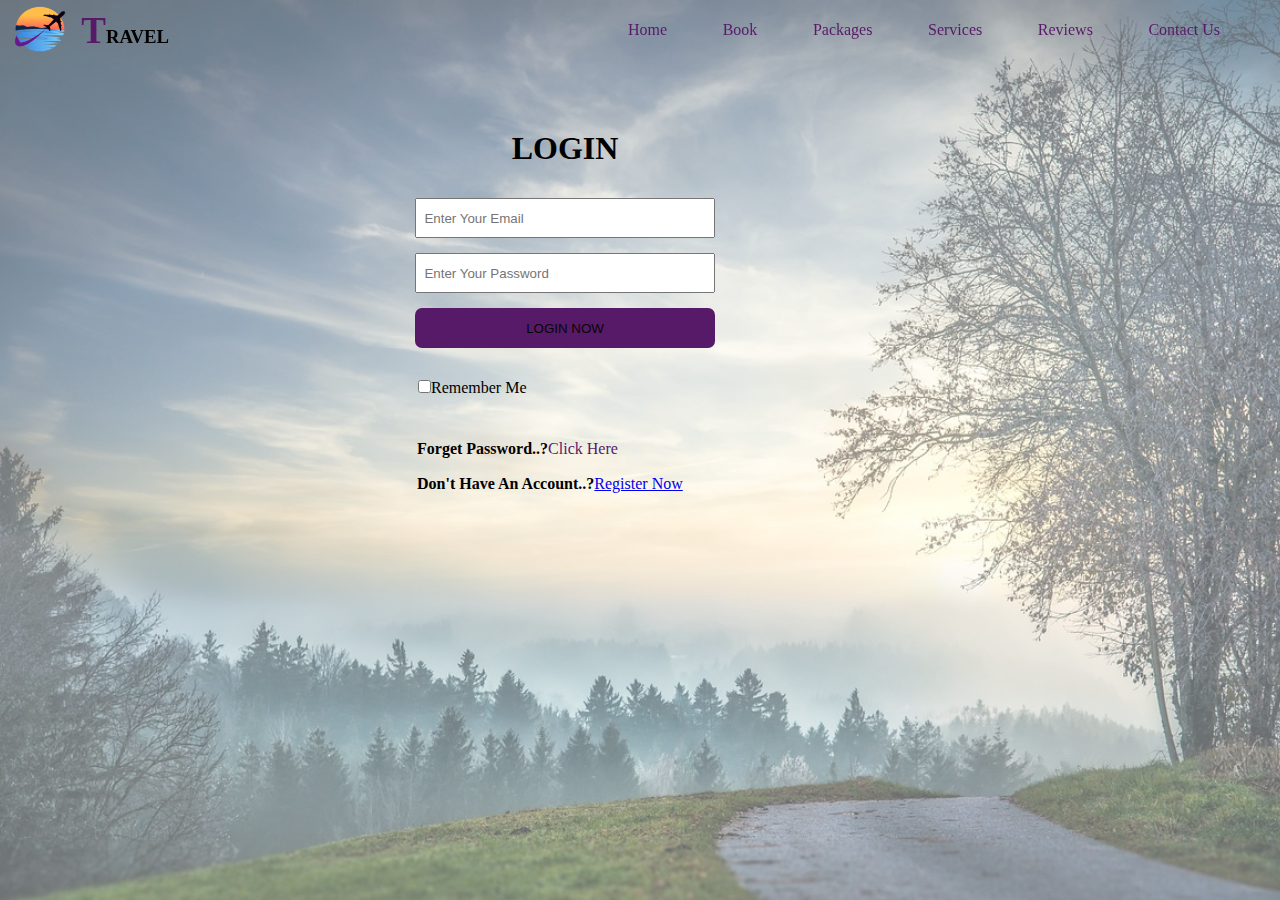
<file: html/signin.html>
<html lang="en">
<head>
    <meta charset="UTF-8">
    <meta name="viewport" content="width=device-width, initial-scale=1.0">
    <title>Signin</title>
    <link rel="stylesheet" href="https://cdnjs.cloudflare.com/ajax/libs/font-awesome/6.6.0/css/all.min.css" integrity="sha512-Kc323vGBEqzTmouAECnVceyQqyqdsSiqLQISBL29aUW4U/M7pSPA/gEUZQqv1cwx4OnYxTxve5UMg5GT6L4JJg==" crossorigin="anonymous" referrerpolicy="no-referrer" />
    <link rel="stylesheet" href="../css/travel.css">
</head>
<body>
    <nav class="navigation">
        <div class="logo">
            <img src="../assets/flight.png" alt="">
         <h3>TRAVEL</h3>
        </div>
    
        <div class="list">
    
         <ul>
           <a href="/index.html"> <li> <i class="fa-solid fa-house"> </i> Home</li></a>
           <a href="/html/book.html"> <li> <i class="fa-solid fa-ticket"></i>Book</li></a>
           <a href="/html/pack.html"> <li> <i class="fa-solid fa-book-open-reader"></i> Packages</li></a>
           <a href="/html/services.html"> <li> <i class="fa-solid fa-handshake-angle"></i> Services</li></a>
           <a href="/html/rew.html"> <li> <i class="fa-solid fa-comments"></i> Reviews</li></a>
           <a href="/html/contact.html"> <li> <i class="fa-solid fa-phone"></i> Contact Us</li></a>
          </ul>
    
        </div>
    
        <div class="user">
        <a href="signin.html"> <i class="fa-regular fa-user"></i></a>
        </div>
      </nav>
      
 <div class="logpg">
    <img src="../assets/road.jpg" alt="">
    <div class="signin">
        <div class="log">
           <h1> <center>LOGIN</center></h1>
        </div>
        <div class="box">
            <input type="email" placeholder="  Enter Your Email">
            <input type="password" placeholder="  Enter Your Password">
            <input style=" background-color:rgb(87, 26, 104);
    color: rgb(6, 6, 6); border-radius: 7px; border:none; " type="button" value="LOGIN NOW">
        </div>
        <div class="me">
            <input type="checkbox" name="" id="">Remember Me
        </div>
        <div class="forget">
            <h4>Forget Password..?</h4>
            <p>Click Here</p>
            <h4>Don't Have An Account..?</h4> 
            <p><a href="Register.html">Register Now</a></p>
        </div>
     </div>
 </div>
</body>
</html>
</file>
<file: css/travel.css>
*{
    margin: 0px;
    padding: 0px;
    box-sizing: border-box;
}
.navigation{
    width: 100vw;
    height: 60px;
    display: flex;
    justify-content: space-between;
    align-items: center;
    position: fixed;
    z-index: 1000;
}
.navigation .logo{
    width: 200px;
    display: flex;
    align-items: center;
    justify-content: space-around;
}
.logo h3::first-letter{
   font-size: 37px;
   color: rgb(87, 26, 104);
}
.logo img{
    width: 78px;
    height: 82px;
    padding-top: 10px;
}
.list ul{
    margin-left: 450px;
    width: 600px;
    display: flex;
    justify-content: space-between;
}
.list ul li:hover{
    color: black;
    text-decoration: underline;
}
.list ul i{
    margin: 0px 4px;
}
.list ul  li{
   color: rgb(87, 26, 104);
   list-style-type : none;
}
.list ul a{
    text-decoration: none;
}
.user i{
   padding: 0px 30px;
    font-size: 23px; 
    color: rgb(87, 26, 104);
}
.vdo{
    display: flex;
    align-items: center;
    justify-content: center;
}
.vdo video{
    width: 100vw;
    height: 100vh;
    z-index: 10;
    object-fit: cover;
}
.vdo h1{
 font-family: 'Gill Sans', 'Gill Sans MT', Calibri, 'Trebuchet MS', sans-serif;
 font-size: 45px;  
 position: absolute;
 top: 230px;
 z-index: 20;
}
.vdo h2{
 position: absolute;
 top: 310px;   
 z-index:20 ;
 color:rgb(96, 1, 92);
}
.bknw input{
    cursor: pointer;
    position: absolute;
    top: 370px;
    left: 650px;
    z-index: 20;
    padding: 15px;
    border-radius: 10px;
    border: none;
    background-color:rgb(87, 26, 104);
    color: rgb(6, 6, 6); 
}

.logpg img{
    width: 100%;
    height: 100%;
    object-fit: cover;
    z-index: 10;
    position: absolute;
    opacity: 58%; 
}
.signin{
    position: absolute;
    z-index: 60;
    font-family: Cambria, Cochin, Georgia, Times, 'Times New Roman', serif;
    width: 350px;
    height: 400px;
    padding: 10px;
    display: flex;
    flex-direction: column;
    justify-content: space-between;
    transform: translate(390px,120px);
}
.box{
 width: 330px;
 height: 150px;
 display: flex;
 flex-direction: column;
 justify-content: space-between;
 align-items: center;
}
.box input{
  width: 300px;
  height: 40px;
}
.me {
  height: 30px;  
  margin-left: 18px;
}
.forget{
   padding:0px 17px; 
   width: 330px;
   height: 70px;
   display: flex; 
   flex-wrap: wrap;
}
.forget p{
    cursor: pointer;
    color: rgb(87, 26, 104);
}
.book{
    width: 100%;
    height: 88vh;
    position: absolute;
    top: 80px ;
    font-family: Cambria, Cochin, Georgia, Times, 'Times New Roman', serif;
}
.now{
   width: 80vw;
   height: 75vh;
   display: flex;
   margin: 20px 130px 0px 130px;
   box-shadow: 0px 9px 30px rgba(164, 11, 178, 0.6);
}
.pic{
    width:500px ;
    height: 400px;
    margin: 40px;
}
.pic img{
    width: 500px;
    height: 400px;
    object-fit: contain;
}
.info{
    width: 500px;
    height: 480px;
    margin: 40px;
   display: flex;
   flex-direction: column;
    padding: 10px 50px 50px 0px;
}
.info input{
    width: 400px;
    height: 40px;
}
.info label{
    color: rgb(157, 82, 177);
}
.servs{
 width: 100vw;
 height: 100vh;
}
.ser h1{
  position: relative;
  top: 80px;
  font-family: Cambria, Cochin, Georgia, Times, 'Times New Roman', serif;
}
.icons{
    font-family: Cambria, Cochin, Georgia, Times, 'Times New Roman', serif;
    width: 87vw;
    height: 79vh;
    margin: 100px 100px 50px;
    padding:20px;
    display: flex;
    flex-wrap: wrap;
    justify-content: space-evenly;
    align-items: center;
}
.afh{
    width: 350px;
    height: 250px;
    padding: 10px;
    border-radius: 8%;
}
.afh:hover{
    background-color: rgb(119, 95, 142);
    cursor: pointer;
}
.icn{
    width: 320px;
    height: 220px;
    display: flex;
    flex-direction: column;
    align-items: center;
    justify-content: space-between;
}
.icn p{
    font-size: 14px;
}
.icn i{
    font-size: 53px;
    color: rgb(87, 26, 104);
}
.cont{
    width: 100vw;
    height: 100vh;
    font-family: Cambria, Cochin, Georgia, Times, 'Times New Roman', serif;
}
.cont h1{
    position: relative;
    top: 90px;
}
.us{
    width: 90vw;
    margin-left: 70px;
    position: relative;
    top: 100px;
    display: flex;
    justify-content: space-around;
}
.globe video{
    width: 450px;
    height: 510px;
    object-fit: cover;

}
.details{
    width: 600px;
    height: 500px;
    display: flex;
    flex-direction: column;
    justify-content: space-around;
    padding: 20px;  
}
.details input{
    border-color: rgb(87, 26, 104);
    border-radius: 20px;
    height: 50px;
    width: 500px;
}
.packt h1{
    position: relative;
    top: 80px;
    font-family: Cambria, Cochin, Georgia, Times, 'Times New Roman', serif;
}
.packsec{
    width: 80vw;
    height: 210vh;
    margin: 90px 135px;
    display: flex;
    flex-wrap: wrap;
    justify-content: space-around;
    align-items: center;
}
.pack{
    width: 330px;
    height: 440px;
}
.pack:hover{
    transform: scale(0.94);
    box-shadow: 0px 9px 30px rgba(48, 7, 48, 0.9);
   
    
}
.img img{
    width: 330px;
    height: 220px;
    background-color: cornflowerblue;
}
.text{
    width: 330px;
    height: 220px;
    font-family: Cambria, Cochin, Georgia, Times, 'Times New Roman', serif;
    display: block;
    justify-content: space-evenly;
    align-items: center;
    padding: 10px 20px;
}
.t1 i,h2{
    display: inline;
}
.text input{
    padding: 10px;
    border-radius: 10px;
    border: none;
    background-color:rgb(87, 26, 104);
    color: rgb(6, 6, 6); 
}
.text i{
    color:rgb(87, 26, 104);
}
.rewt h1{
    position: relative;
    top: 80px;
    font-family: Cambria, Cochin, Georgia, Times, 'Times New Roman', serif;
}
.rsec{
    width: 80vw;
    height: 120vh;
    margin: 120px 140px;
    display: flex;
    flex-wrap: wrap;
    justify-content: space-evenly;
    align-items: center;
}
.rpack{
    width: 320px;
    height: 300px;
    box-shadow: 0px 9px 30px rgba(48, 7, 48, 0.5);
}
.rpack:hover{
    background-color: rgb(195, 157, 189);
}
.rimg img{
  width: 110px;
  height: 110px;
  object-fit: cover;
  border-radius: 50%;
  background-color: black;
  border: 2px solid black;
  position: relative;
  left: 110px;
  bottom: 40px;
}
.rtext{
    width:320px;
    height: 160px;
    padding: 0px 5px 0px 8px;
    font-family: Cambria, Cochin, Georgia, Times, 'Times New Roman', serif;
    display: flex;
    flex-direction: column;
    align-items: center;
    justify-content: space-between;
}
.rtext h2,i{
    color:rgb(87, 26, 104);
}
</file>
<file: css/footer.css>
.footer{
    background-color: #333;
    color: white;
    padding: 30px 0px;
    text-align: center;
    font-size: 14px;
    position: relative;
}
.footer-content{
    display: flex;
    justify-content: space-between;
    align-items: center;
    flex-wrap: wrap;
    padding: 0 20px;
    
}
.footer-content ul{
    list-style: none;
    margin: 0;
    padding: 0;

}
.footer-content li{
    display: inline;
    margin-left: 20px;
}
.footer-content a{
    color: white;
    text-decoration: none;
}
.footer-content a:hover{
    color: white;
    text-decoration: underline;
}

.footer-content li:first-child{
    margin-left: 0;
}
.footer-left{
    flex: 1;
    text-align: right;
}
.footer-right{
    flex: 1;
    text-align: right;
}
.footer-right ul{
    list-style: none;
    margin: 0;
    padding: 0;
}
.footer-right li{
    display: inline;
    margin-left: 20px;
}
.footer-right li:first-child{
    margin-left: 0;
}
.footer-right a{
    color: white;
    text-decoration: none;
    font-size: 14px;
}
.footer-right a:hover{
    text-decoration: underline;
}
@media screen and(max-width: 768px){
    .footer-content{
        flex-direction: column;
        text-align: center;
    }
    .footer-left,.footer-right{
        flex: none;
        margin-bottom: 10px;
    }
    .footer-right ul{
        padding-left: 0;
    }
    .footer-right li{
        display: block;
        margin: 5px 0;
    }

}
</file>
